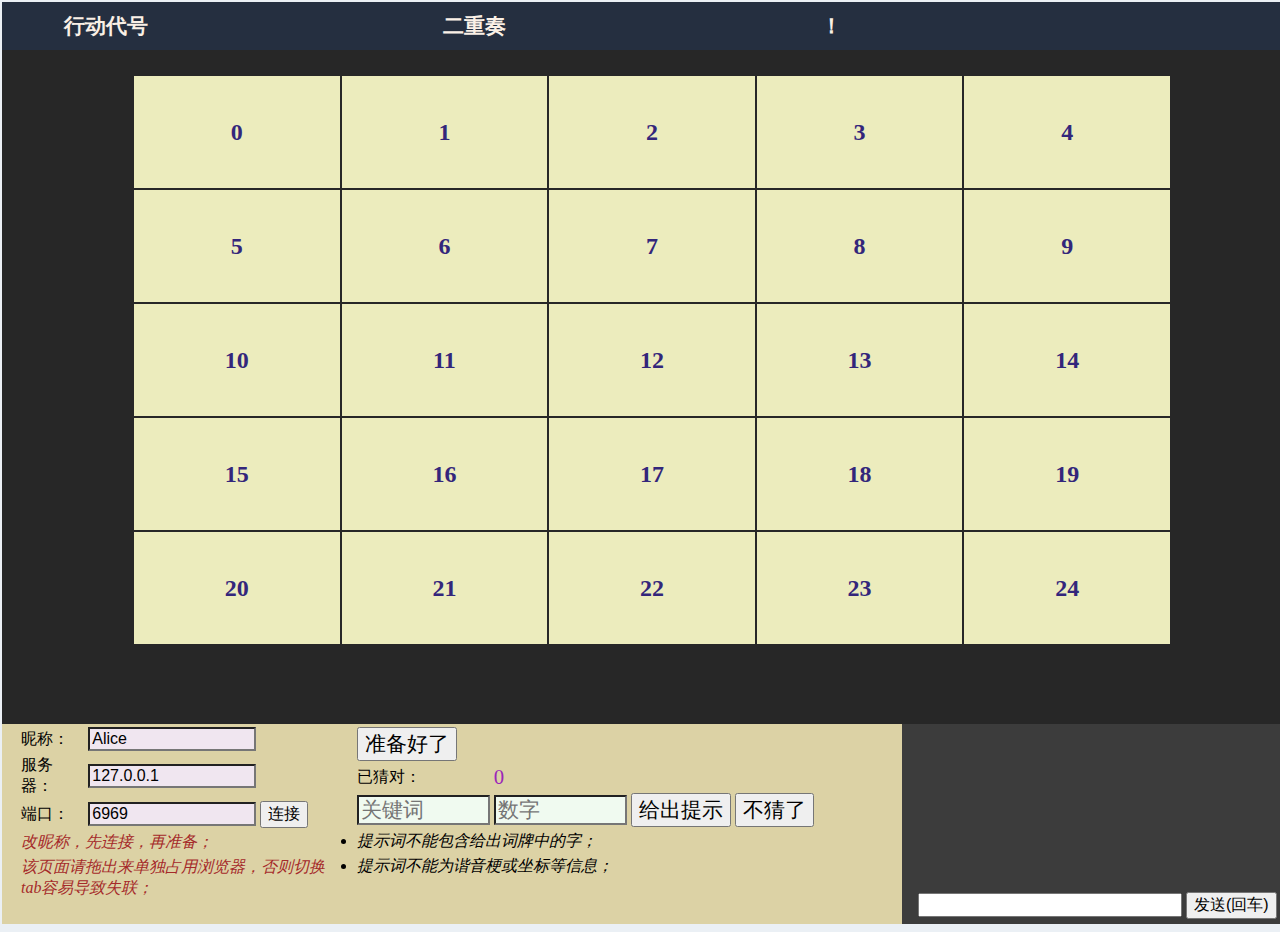
<file: index.html>
<!DOCTYPE html>
<html lang="en">
<head>
    <meta charset="UTF-8">
    <meta name="viewport" content="width=device-width, initial-scale=1.0">
    <title>科研</title>
    <link rel="stylesheet" href="index.css">
</head>
<body>
    <div id="bk">
        <div id="infobar">
            <info id="info0">行动代号</info>
            <info id="info1">二重奏</info>
            <info id="info2">！</info>
        </div>
        <div id="stage">
            <!-- <canvas id="canva" width="1300" height="650"></canvas> -->
            <table id="cards">
            </table>
        </div>
        <div id="con">
            <table class="block" id="net">
                <tr> <td>昵称：</td>  <td><input  id="nick" class="inp" type="text"></td> </tr>
                <tr> <td>服务器：</td><td><input  id="addr" class="inp" type="text"></td> </tr>
                <tr> <td>端口：</td>  <td><input  id="port" class="inp" type="text"> <button id="link">连接</button></td> </tr>
                <!-- <tr> <td>tp：</td><td><input  id="type" class="inp" type="text"></td> </tr> -->
                <tr>
                    <td colspan="2"> <i style="color: brown">改昵称，先连接，再准备；</i> </td>
                </tr>
                <tr>
                    <td colspan="2"> <i style="color: brown">该页面请拖出来单独占用浏览器，否则切换tab容易导致失联；</i> </td>
                </tr>
            </table>

            <table class="block" id="ctrl">
                <tr> 
                    <td> <button class="pad" id="ready"> 准备好了 </button> </td> 
                </tr>

                <tr>
                    <td>已猜对：</td>
                    <td> <p id="credit" class="pad">0</p> </td>
                </tr>

                <tr>
                    <td> <input  id="hint0" class="inp-hint" type="text" placeholder="关键词"></td> </td>  
                    <td> <input  id="hint1" class="inp-hint" type="text" placeholder="数字"></td> </td>  
                    <td> <button class="pad" id="hint">给出提示</button> </td>  
                    <td> <button class="pad" id="nomore"> 不猜了 </button> </td> 
                </tr>
                <ul>
                    <tr><td colspan="3"> <li><i> 提示词不能包含给出词牌中的字；  </i></li></td></tr>
                    <tr><td colspan="3"> <li><i> 提示词不能为谐音梗或坐标等信息；</i></li></td></tr>
                </ul>
            </table>

            <div class="block" id="chat">
                <div id="chat_board">
                </div>
                <div id="say">
                    <input id="speech" type="text"/> <button id="speak">发送(回车)</button>
                </div>
            </div>            
        </div>
    </div>
</body>
<script src="https://cdn.bootcdn.net/ajax/libs/jquery/1.10.0/jquery.min.js"></script>
<script src="index.js"></script>
</html>
</file>
<file: index.css>
*{
    font-size: 1em;
    margin: 0 auto;
    padding: 0 auto;
}

::-webkit-scrollbar
{
    width: 0.5em;
    height: 0.5em;
    background-color: #F5F5F5;    
    border-radius: 0.4em;
}

::-webkit-scrollbar-track
{
    border-radius: 0.4em;
    background-color: #9ea4ad;
}

::-webkit-scrollbar-thumb
{
    border-radius: 0.4em;
    background-color: #231e0d;
}

body {
  font-family: '微软雅黑';
  background: rgb(235, 240, 245) 100% 100% no-repeat;
  padding: 2px;
  text-align: center;
}

#bk{
    background: rgb(200, 200, 200);
    text-align: left;
    width: 1300px;
    height: 900px;
}

#infobar{
    width: 100%;
    background: #252f40;
    color: linen;
    height: 3em;
    font-weight: bolder;
}

#stage{
    width: 100%;
    background: rgb(39, 39, 39);
    height: 650px;
    padding-top: 1.5em;
}

#cards{
  width: 80%;
  height: auto;
}

#cards td{
  font-size: 1.5em;
}

#cards td:hover{
  background: #f7a056;
}

.card{
  padding: 8px;
  text-align: center;
  width: 5em;
  height: 4em;
  background: #ececbd;
  color: #33267b;
  font-weight: bolder;
}

.card-yes{
  background: green;
  color: linen;
}

.card-no{
  background: rgb(15, 16, 17);
  color: linen;
}

.card-done{
  background: skyblue;
}

.cinfo{
  font-size: 0.6em;
  font-weight: normal;
  font-style: italic;
}

#con{
    width: 100%;
    background: rgb(220, 210, 165);
    height: 200px;
}

info{
  display: inline-block;
  margin-top: 0.5em;
  margin-left: 3em;
  font-size: 1.3em;
  width: 15em;
}

.block{
  margin-left: 1em;
  margin-bottom: 0.5em;
  display: inline-block;
}

#net{
  width: 20em;
  float: left;
}

#chat{
  background: rgb(60, 60, 60);
  width: 25em;
  height: 100%;
  float: right;
  color: rgb(222, 223, 232);
}

.chat_box{
  margin-left: 0.5em;
  margin-top: 0.5em;
  font-weight: bold;
  width: 90%;
  word-wrap:break-word; 
  word-break:break-all; 
  background: rgb(50, 50, 50);
}

.chat_box_sys{
  color: darkorange;
  font-weight: bolder;
}

#chat_board{
  overflow: auto;
  height: 80%;
}

#say{
  height: 20%;
  margin-left: 1em;
  margin-top: 0.5em;
}

.inp{
  font-size: 1em;
  width: 10em;
  background: rgb(240, 230, 240);
}

.inp-hint{
  font-size: 1.3em;
  width: 6em;
  background: rgb(240, 250, 240);
}

#speech{
  width: 16em;
}

.pad{
  font-size: 1.3em;
}

#tar{
  font-size: 1.5em;
}

#onlines{
  color: grey;
  font-style: italic;
}

#online-user{
  font-weight: bold;
}

#credit{
  font-size: 1.3em;
  color: #9b25b9;
}
</file>
